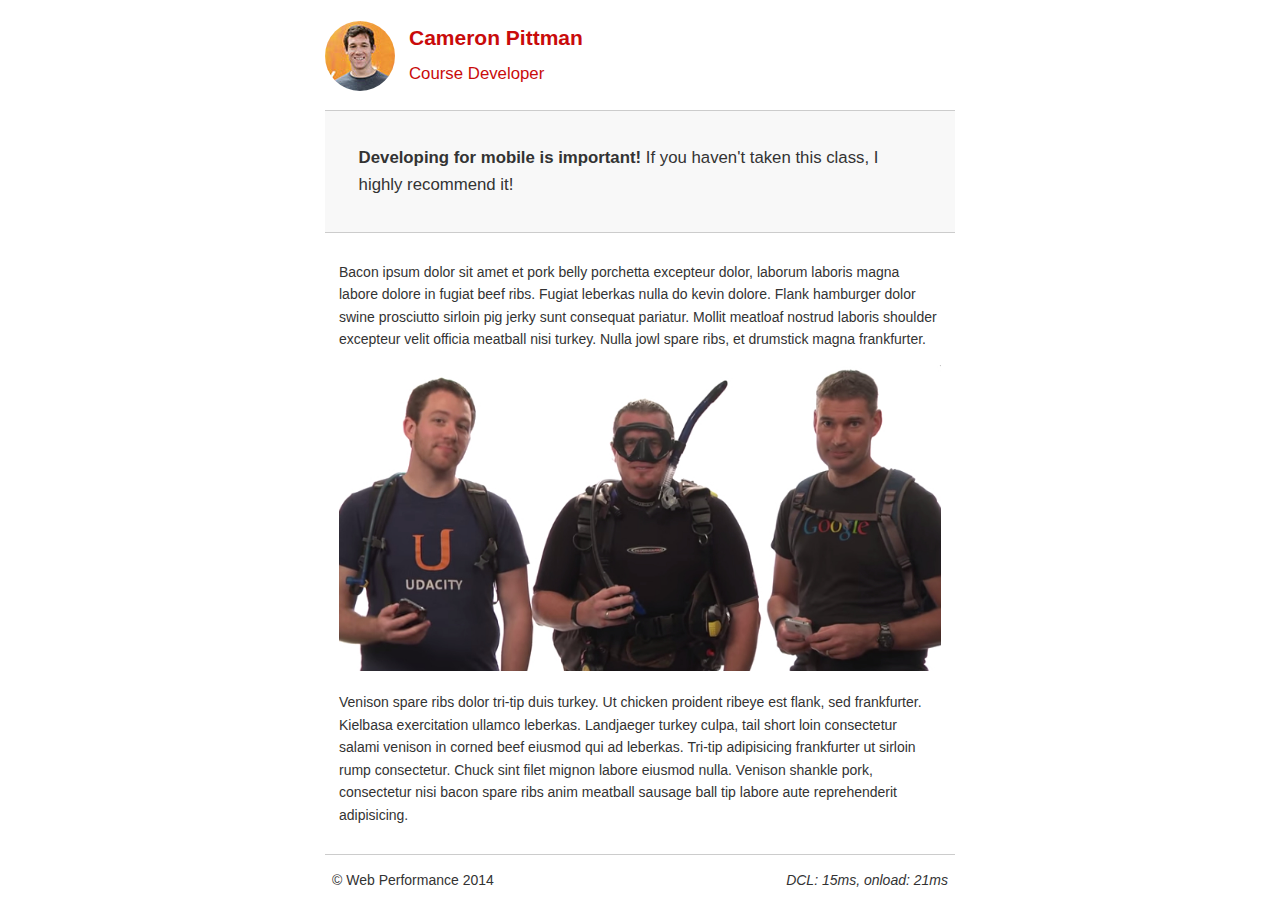
<file: project-mobile.html>
<!DOCTYPE html>
<html lang="en">
  <head>
    <meta charset="utf-8">
    <meta name="viewport" content="width=device-width, initial-scale=1">
    <meta name="description" content=" FILL ME IN ">
    <meta name="author" content=" FILL ME IN ">
    <title>Cameron Pitman: Portfolio</title>

    <!-- Hmm, what is the impact of web fonts on speed? Measure it... -->
    <!-- <link href="//fonts.googleapis.com/css?family=Open+Sans:400,700" rel="stylesheet"> -->

    <link href="css/style.css" rel="stylesheet">
    <link href="css/print.css" rel="stylesheet">

    <script>
      (function(w,g){w['GoogleAnalyticsObject']=g;
      w[g]=w[g]||function(){(w[g].q=w[g].q||[]).push(arguments)};w[g].l=1*new Date();})(window,'ga');

      // Optional TODO: replace with your Google Analytics profile ID.
      ga('create', 'UA-XXXX-Y');
      ga('send', 'pageview');
    </script>
    <script src="http://www.google-analytics.com/analytics.js"></script>
    <script async src="js/perfmatters.js"></script>
  </head>

  <body>
    <header>
      <a href="/"><img src="img/profilepic.jpg"></a>
      <p>Cameron Pittman<br><span>Course Developer</span></p>
    </header>

    <div class="container">
      <div class="hero">
        <strong>Developing for mobile is important!</strong> If you haven't taken this class, I highly recommend it!
      </div>

      <div class="content">

        <p>Bacon ipsum dolor sit amet et pork belly porchetta excepteur dolor, laborum laboris magna labore dolore in fugiat beef ribs. Fugiat leberkas nulla do kevin dolore. Flank hamburger dolor swine prosciutto sirloin pig jerky sunt consequat pariatur. Mollit meatloaf nostrud laboris shoulder excepteur velit officia meatball nisi turkey. Nulla jowl spare ribs, et drumstick magna frankfurter.</p>

        <img src="img/mobilewebdev.jpg">

        <p>Venison spare ribs dolor tri-tip duis turkey. Ut chicken proident ribeye est flank, sed frankfurter. Kielbasa exercitation ullamco leberkas. Landjaeger turkey culpa, tail short loin consectetur salami venison in corned beef eiusmod qui ad leberkas. Tri-tip adipisicing frankfurter ut sirloin rump consectetur. Chuck sint filet mignon labore eiusmod nulla. Venison shankle pork, consectetur nisi bacon spare ribs anim meatball sausage ball tip labore aute reprehenderit adipisicing.</p>

    </div>

    <footer>
      <p>&copy; Web Performance 2014 <span id="crp-stats"></span></p>
    </footer>
  </body>
</html>
</file>
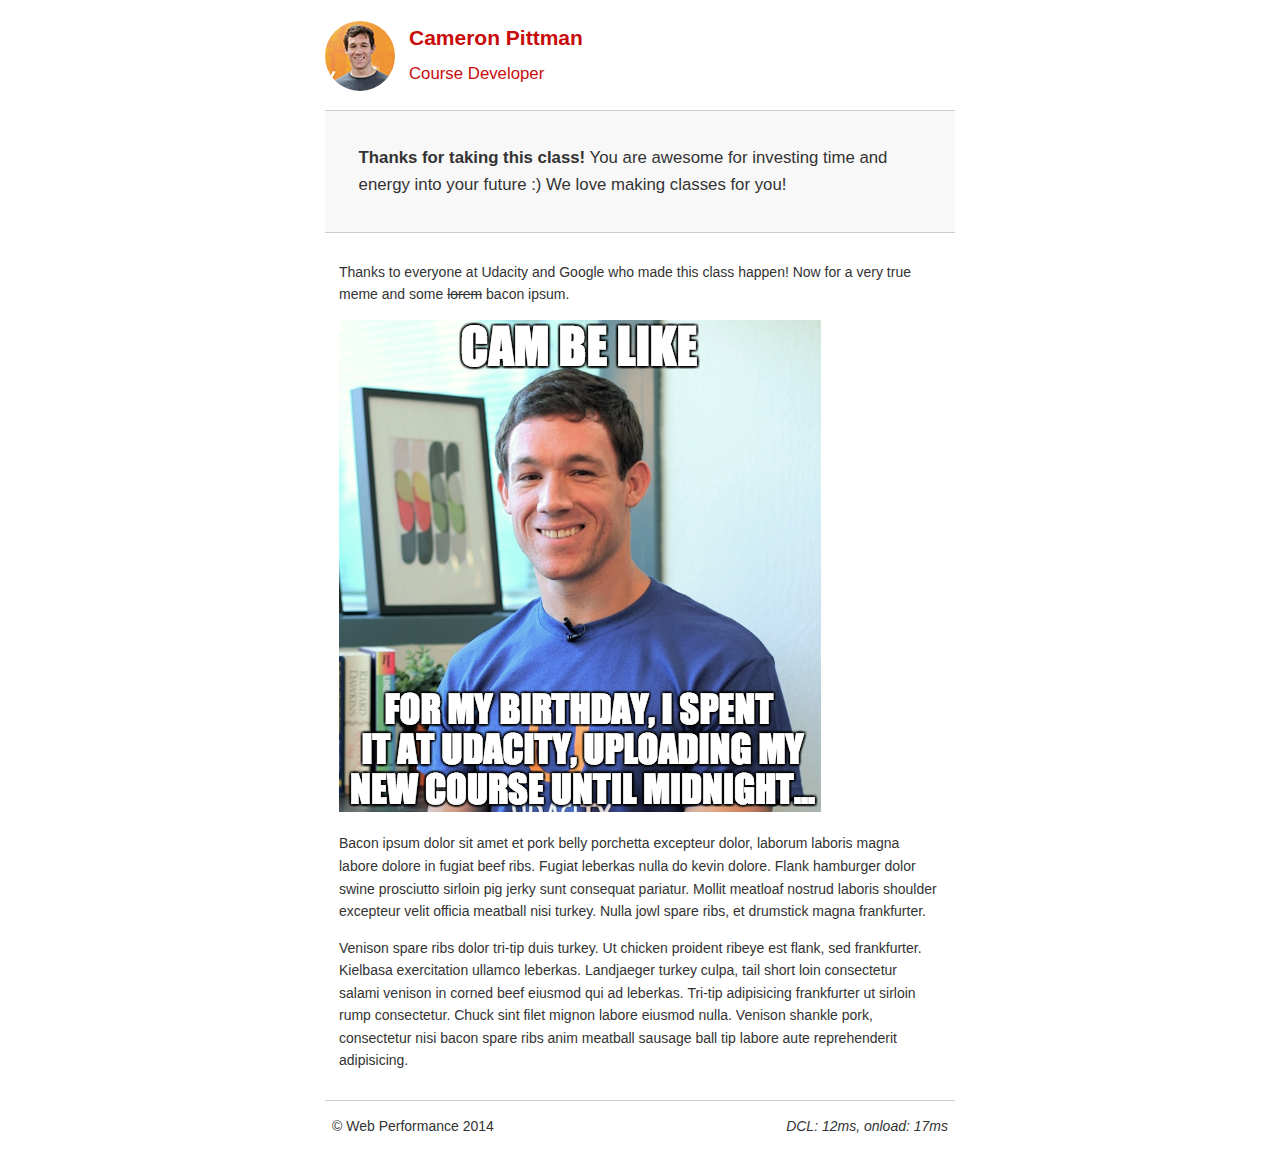
<file: project-webperf.html>
<!DOCTYPE html>
<html lang="en">
  <head>
    <meta charset="utf-8">
    <meta name="viewport" content="width=device-width, initial-scale=1">
    <meta name="description" content=" FILL ME IN ">
    <meta name="author" content=" FILL ME IN ">
    <title>Cameron Pitman: Portfolio</title>

    <!-- Hmm, what is the impact of web fonts on speed? Measure it... -->
    <!-- <link href="//fonts.googleapis.com/css?family=Open+Sans:400,700" rel="stylesheet"> -->

    <link href="css/style.css" rel="stylesheet">
    <link href="css/print.css" rel="stylesheet">

    <script>
      (function(w,g){w['GoogleAnalyticsObject']=g;
      w[g]=w[g]||function(){(w[g].q=w[g].q||[]).push(arguments)};w[g].l=1*new Date();})(window,'ga');

      // Optional TODO: replace with your Google Analytics profile ID.
      ga('create', 'UA-XXXX-Y');
      ga('send', 'pageview');
    </script>
    <script src="http://www.google-analytics.com/analytics.js"></script>
    <script async src="js/perfmatters.js"></script>
  </head>

  <body>
    <header>
      <a href="/"><img src="img/profilepic.jpg"></a>
      <p>Cameron Pittman<br><span>Course Developer</span></p>
    </header>

    <div class="container">
      <div class="hero">
        <strong>Thanks for taking this class!</strong> You are awesome for investing time and energy into your future :) We love making classes for you!
      </div>

      <div class="content">

        <p>Thanks to everyone at Udacity and Google who made this class happen! Now for a very true meme and some <strike>lorem</strike> bacon ipsum.</p>

        <img src="img/cam_be_like.jpg">

        <p>Bacon ipsum dolor sit amet et pork belly porchetta excepteur dolor, laborum laboris magna labore dolore in fugiat beef ribs. Fugiat leberkas nulla do kevin dolore. Flank hamburger dolor swine prosciutto sirloin pig jerky sunt consequat pariatur. Mollit meatloaf nostrud laboris shoulder excepteur velit officia meatball nisi turkey. Nulla jowl spare ribs, et drumstick magna frankfurter.</p>

        <p>Venison spare ribs dolor tri-tip duis turkey. Ut chicken proident ribeye est flank, sed frankfurter. Kielbasa exercitation ullamco leberkas. Landjaeger turkey culpa, tail short loin consectetur salami venison in corned beef eiusmod qui ad leberkas. Tri-tip adipisicing frankfurter ut sirloin rump consectetur. Chuck sint filet mignon labore eiusmod nulla. Venison shankle pork, consectetur nisi bacon spare ribs anim meatball sausage ball tip labore aute reprehenderit adipisicing.</p>

    </div>

    <footer>
      <p>&copy; Web Performance 2014 <span id="crp-stats"></span></p>
    </footer>
  </body>
</html>
</file>
<file: css/style.css>
html { font-size: 100%; overflow-y: scroll; -webkit-tap-highlight-color: rgba(0,0,0,0); -ms-text-size-adjust: 100%; -webkit-text-size-adjust: none; } body { margin: 0; font-size: 14px; line-height: 1.61; font-weight: 400; } body, button, input, select, textarea { font-family: 'Open Sans', sans-serif; color: #333; } a { color: #12C; } a:visited { color: #61C; } a:focus { outline: thin dotted; } a:hover, a:active { color: #c00; outline: 0; } b, strong { font-weight: bold; } pre, code { font-family: monospace, monospace; font-size: 1em; } ul, ol { margin: 1em 0; padding: 0 0 0 20px; } img { border: 0; max-width: 100%; } body { background: #fff; } header, footer, .container { max-width: 45em; margin: 0 auto; } header { padding: 0 0.5em; color: #C90B0B; } header img { border-radius: 40px; float: left; } header p { font-size:1.5em; font-weight: bold; padding-left: 4em;} header p span { font-size: 0.8em; font-weight: normal;} .hero { padding: 2em; background-color: #f8f8f8; font-size:1.2em; border-bottom: 1px solid #ccc; border-top: 1px solid #ccc; } .content { padding: 1em 1em; } .content li { list-style-type: none; font-size: 1.1em;} li img { float:left; padding-right: 1em; } li p { font-size: 0.9em; font-style: italic; } footer { padding: 0 0.5em; border-top: 1px solid #ccc; } footer span { float: right; font-style: italic; } /* Smartphones (portrait) */ @media only screen and (max-width: 480px) { body { font-size: 12px;} header p { padding-left: 4.5em;} }
</file>
<file: css/print.css>
@media print { * { background: transparent !important; color: black !important; text-shadow: none !important; filter:none !important; -ms-filter: none !important; } a, a:visited { color: #444 !important; text-decoration: underline; } a[href]:after { content: " (" attr(href) ")"; } tr, img { page-break-inside: avoid; } img { max-width: 100% !important; } @page { margin: 0.5cm; } p, h2, h3 { orphans: 3; widows: 3; } h2, h3{ page-break-after: avoid; } }
</file>
